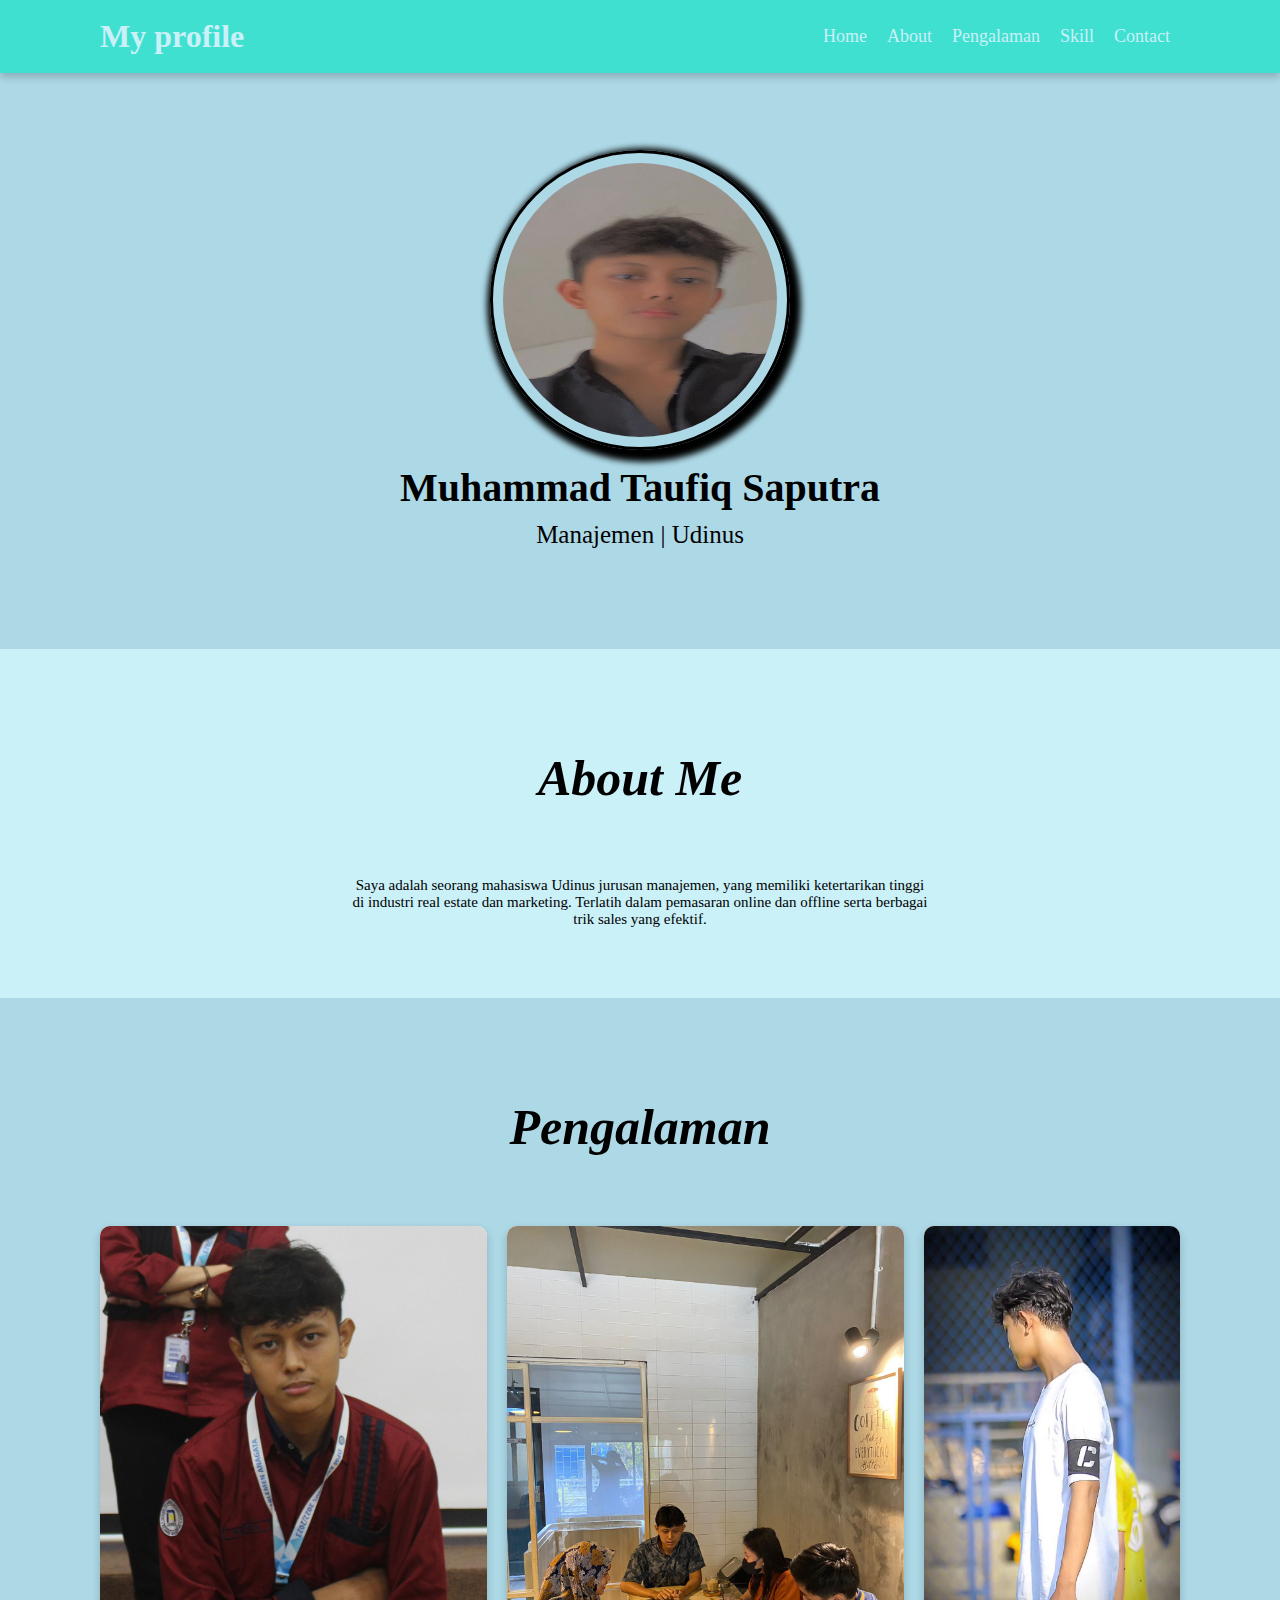
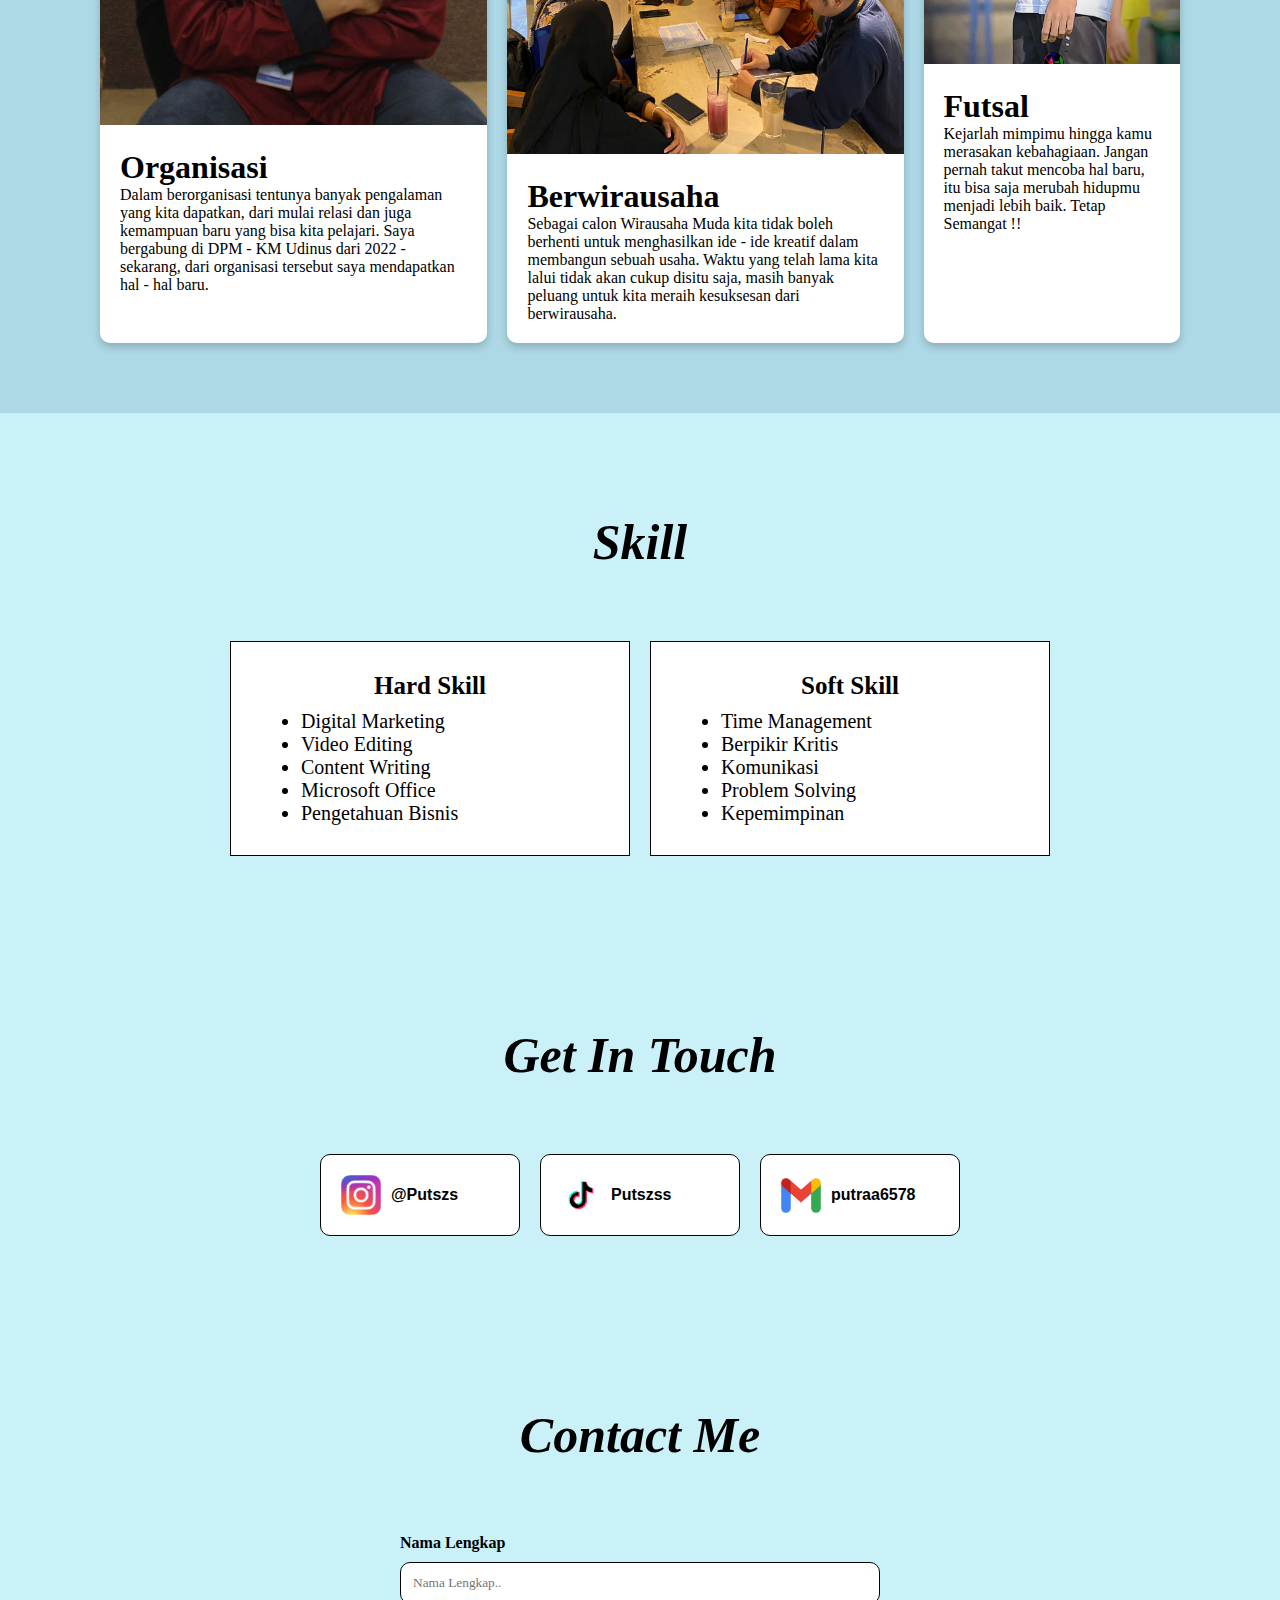
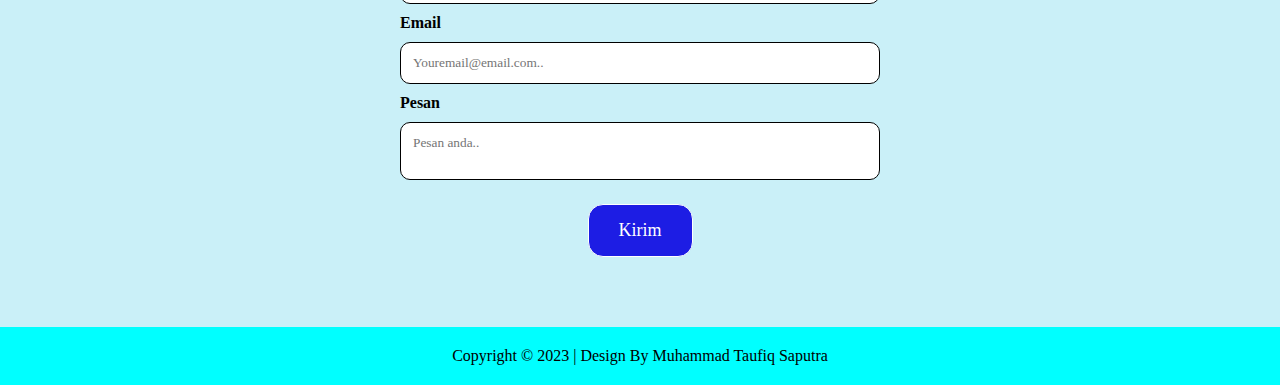
<file: minggu 2/Tugas/index.html>
<!DOCTYPE html>
<html lang="en">
  <head>
    <meta charset="UTF-8" />
    <meta name="viewport" content="width=device-width, initial-scale=1.0" />
    <title>Tugas Minggu 2</title>
    <link rel="stylesheet" href="style.css" />
  </head>
  <body>
    <nav>
      <div class="container">
        <div class="logo">
          <h1>My profile</h1>
        </div>
        <ul>
          <li><a href="#home">Home</a></li>
          <li><a href="#about">About</a></li>
          <li><a href="#pengalaman">Pengalaman</a></li>
          <li><a href="#skill">Skill</a></li>
          <li><a href="#contact">Contact</a></li>
        </ul>
      </div>
    </nav>
    <section id="home">
      <div class="container">
        <img src="img/Foto Biodata.jpeg" alt="" />
        <h1>Muhammad Taufiq Saputra</h1>
        <h4>Manajemen | Udinus</h4>
      </div>
    </section>
    <section id="about">
      <div class="container">
        <div class="title">
          <h1>About Me</h1>
        </div>
        <p>
          Saya adalah seorang mahasiswa Udinus jurusan manajemen, 
          yang memiliki ketertarikan tinggi di industri real estate dan marketing. Terlatih dalam pemasaran online dan offline serta berbagai trik sales yang efektif.
        </p>
      </div>
    </section>
    <section id="pengalaman">
      <div class="container">
        <div class="title">
          <h1>Pengalaman</h1>
        </div>
        <div class="card-container">
          <div class="card">
            <img src="img/WhatsApp Image 2023-10-13 at 00.40.41.jpeg" alt="" />
            <div class="card-text">
              <h1>Organisasi</h1>
              <p>
               Dalam berorganisasi tentunya banyak pengalaman yang kita dapatkan, dari mulai relasi dan juga kemampuan baru yang bisa kita pelajari. Saya bergabung di DPM - KM Udinus dari 2022 - sekarang, dari organisasi tersebut saya mendapatkan hal - hal baru.
              </p>
            </div>
          </div>
          <div class="card">
            <img src="img/WhatsApp Image 2023-10-13 at 01.23.19.jpeg" alt="" />
            <div class="card-text">
              <h1>Berwirausaha</h1>
              <p>
              Sebagai calon Wirausaha Muda kita tidak boleh berhenti untuk menghasilkan ide - ide kreatif dalam membangun sebuah usaha. Waktu yang telah lama kita lalui tidak akan cukup disitu saja, masih banyak peluang untuk kita meraih kesuksesan dari berwirausaha. 
              </p>
            </div>
          </div>
          <div class="card">
            <img src="img/WhatsApp Image 2023-10-13 at 01.31.32.jpeg" alt="" />
            <div class="card-text">
              <h1>Futsal</h1>
              <p>
               Kejarlah mimpimu hingga kamu merasakan kebahagiaan. Jangan pernah takut mencoba hal baru, itu bisa saja merubah hidupmu menjadi lebih baik. 
               Tetap Semangat !!
              </p>
            </div>
          </div>
        </div>
      </div>
    </section>
    <section id="skill">
      <div class="container">
        <div class="title">
          <h1>Skill</h1>
        </div>

        <div class="box-container">
          <div class="box">
            <h1>Hard Skill</h1>
            <ul>
              <li>Digital Marketing</li>
              <li>Video Editing</li>
              <li>Content Writing</li>
              <li>Microsoft Office</li>
              <li>Pengetahuan Bisnis</li>
            </ul>
          </div>
          <div class="box">
            <h1>Soft Skill</h1>
            <ul>
              <li>Time Management</li>
              <li>Berpikir Kritis</li>
              <li>Komunikasi</li>
              <li>Problem Solving</li>
              <li>Kepemimpinan</li>
            </ul>
          </div>
        </div>
      </div>
    </section>
    <section id="Contact">
<div class="container">
  <div class="sosmed">
    <div class="title">
      <h1>Get In Touch</h1>
    </div>
    <div class="box-container">
      <div class="box">
        <img src="img/download.jpg" alt="">
       <a href="https://instagram.com/putszs?utm_source=qr" target="_blank">@Putszs</a>
      </div>
      <div class="box-container">
        <div class="box">
          <img src="img/tiktok.png" alt="" >
          <a href="https://www.tiktok.com/@putszss?is_from_webapp=1&sender_device=pc" target="_blank">Putszss</a>
        </div>
        <div class="box-container">
          <div class="box">
            <img src="  img/emaill.png" alt="">
            <a href="putraa6578@gmail.com">putraa6578</a>
          </div>
    </div>
  </div>
</div>
    </section>
    <section id="contact">
      <div class="container">
        <div class="sosmed">
        </div>
    <div class="form-contact">
      <div class="title">
        <h1>Contact Me</h1>
      </div>
        <form>
          <label for="nama">Nama Lengkap</label><br />
          <input type="text" placeholder="Nama Lengkap.."/><br/>
          <label for="email">Email</label><br />
          <input type="email" placeholder="Youremail@email.com.."/><br />
          <label for="message">Pesan</label><br />
          <textarea placeholder="Pesan anda.."></textarea>
          <button>Kirim</button>
        </form>
      </div>
    </div>
      </section>
      <footer>
        Copyright © 2023 | Design By Muhammad Taufiq Saputra
      </footer>
  </body>
</html>
</file>
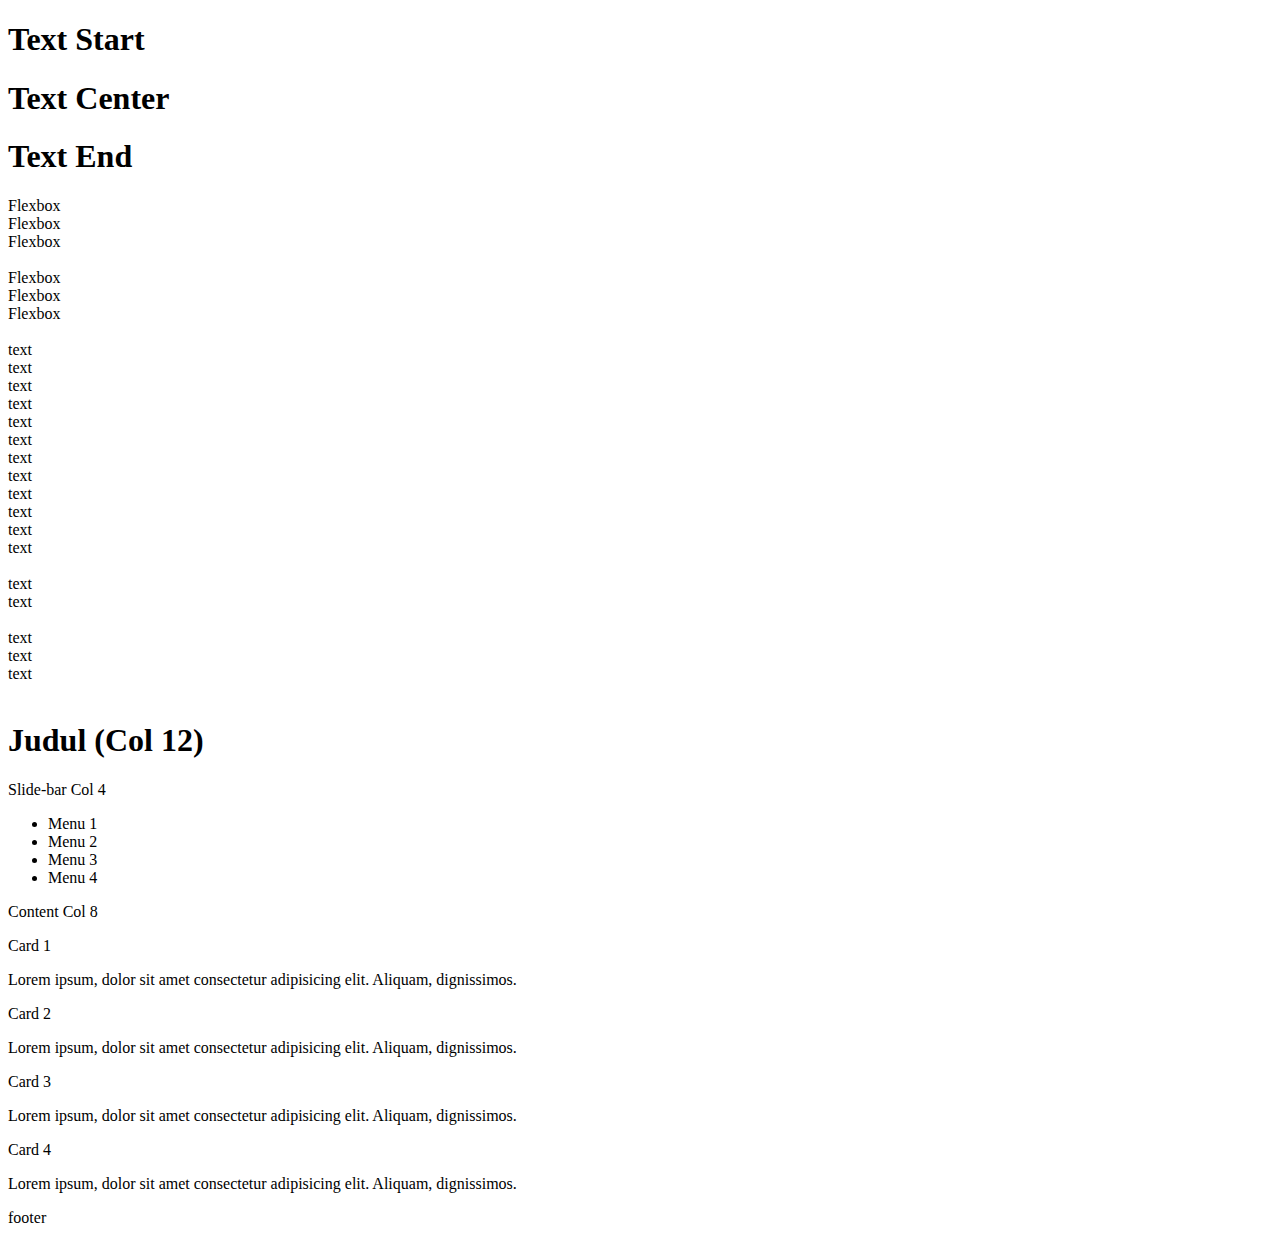
<file: minggu 3/latihan/index.html>
<!DOCTYPE html>
<html lang="en">
  <head>
    <meta charset="UTF-8" />
    <meta name="viewport" content="width=device-width, initial-scale=1.0" />
    <title>Belajar Bootstrap</title>
    <!-- CSS -->
    <link
      href="https://cdn.jsdelivr.net/npm/bootstrap@5.3.2/dist/css/bootstrap.min.css"
      rel="stylesheet"
      integrity="sha384-T3c6CoIi6uLrA9TneNEoa7RxnatzjcDSCmG1MXxSR1GAsXEV/Dwwykc2MPK8M2HN"
      crossorigin="anonymous"
    />
  </head>
  <body>
    <!-- Text Alignment, color, font weight -->
    <div class="p-4 bg-info bg-gradient bg-opacity-50 m-3"></div>
    <h1 class="text-start text-primary fs-5 fw-bold">Text Start</h1>
    <h1 class="text-center text-warning fs-3 fst-italic">Text Center</h1>
    <h1 class="text-end text-danger fs-1 fw-light">Text End</h1>

    <!-- Flexbox -->
    <div class="d-flex justify-content-center">
      <div
        class="box p-3 bg-danger text-warning fw-bold border border-warning border-5"
      >
        Flexbox
      </div>
      <div
        class="box p-3 bg-info text-danger fw-bold border border-start-0 border-danger border-3"
      >
        Flexbox
      </div>
      <div
        class="box p-3 bg-warning text-info fw-bold border border-start-0 border-info border-1"
      >
        Flexbox
      </div>
    </div>
    <br />

    <div class="d-flex justify-content-around">
      <div class="box p-3 bg-danger text-warning fw-bold rounded rounded-4">
        Flexbox
      </div>
      <div class="box p-3 bg-info text-danger fw-bold rounded-circle shadow-lg">
        Flexbox
      </div>
      <div class="box p-3 bg-warning text-info fw-bold rounded-pill">
        Flexbox
      </div>
    </div>
    <br />

    <!-- Layout Bootstrap -->
    <div class="row">
      <div class="col-1 bg-danger text-light">text</div>
      <div class="col-1 bg-warning text-light">text</div>
      <div class="col-1 bg-danger text-light">text</div>
      <div class="col-1 bg-warning text-light">text</div>
      <div class="col-1 bg-danger text-light">text</div>
      <div class="col-1 bg-warning text-light">text</div>
      <div class="col-1 bg-danger text-light">text</div>
      <div class="col-1 bg-warning text-light">text</div>
      <div class="col-1 bg-danger text-light">text</div>
      <div class="col-1 bg-warning text-light">text</div>
      <div class="col-1 bg-danger text-light">text</div>
      <div class="col-1 bg-warning text-light">text</div>
    </div>
    <br />
    <div class="row">
      <div class="col-6 bg-danger text-light">text</div>
      <div class="col-6 bg-warning text-light">text</div>
    </div>
    <br />
    <div class="row">
      <div class="col-4 bg-danger text-light">text</div>
      <div class="col-4 bg-warning text-light">text</div>
      <div class="col-4 bg-danger text-light">text</div>
    </div>
    <br />

    <div class="row">
      <div class="col-12 bg-danger text-light">
        <h1 class="text-center">Judul (Col 12)</h1>
      </div>
      <div class="col-4 bg-success text-light">
        <p>Slide-bar Col 4</p>
        <ul>
          <li>Menu 1</li>
          <li>Menu 2</li>
          <li>Menu 3</li>
          <li>Menu 4</li>
        </ul>
      </div>
      <div class="col-8 bg-info text-light">
        <p>Content Col 8</p>
        <div class="row">
          <div class="col-3 bg-dark">
            <p>Card 1</p>
            <p>
              Lorem ipsum, dolor sit amet consectetur adipisicing elit. Aliquam,
              dignissimos.
            </p>
          </div>
          <div class="col-3 bg-dark">
            <p>Card 2</p>
            <p>
              Lorem ipsum, dolor sit amet consectetur adipisicing elit. Aliquam,
              dignissimos.
            </p>
          </div>
          <div class="col-3 bg-dark">
            <p>Card 3</p>
            <p>
              Lorem ipsum, dolor sit amet consectetur adipisicing elit. Aliquam,
              dignissimos.
            </p>
          </div>
          <div class="col-3 bg-dark">
            <p>Card 4</p>
            <p>
              Lorem ipsum, dolor sit amet consectetur adipisicing elit. Aliquam,
              dignissimos.
            </p>
          </div>
        </div>
      </div>
    </div>
    <div class="col-12 bg-warning text-light">
      <p>footer</p>
    </div>
    <!-- JS Bootstrap -->
    <script
      src="https://cdn.jsdelivr.net/npm/bootstrap@5.3.2/dist/js/bootstrap.bundle.min.js"
      integrity="sha384-C6RzsynM9kWDrMNeT87bh95OGNyZPhcTNXj1NW7RuBCsyN/o0jlpcV8Qyq46cDfL"
      crossorigin="anonymous"
    ></script>
  </body>
</html>
</file>
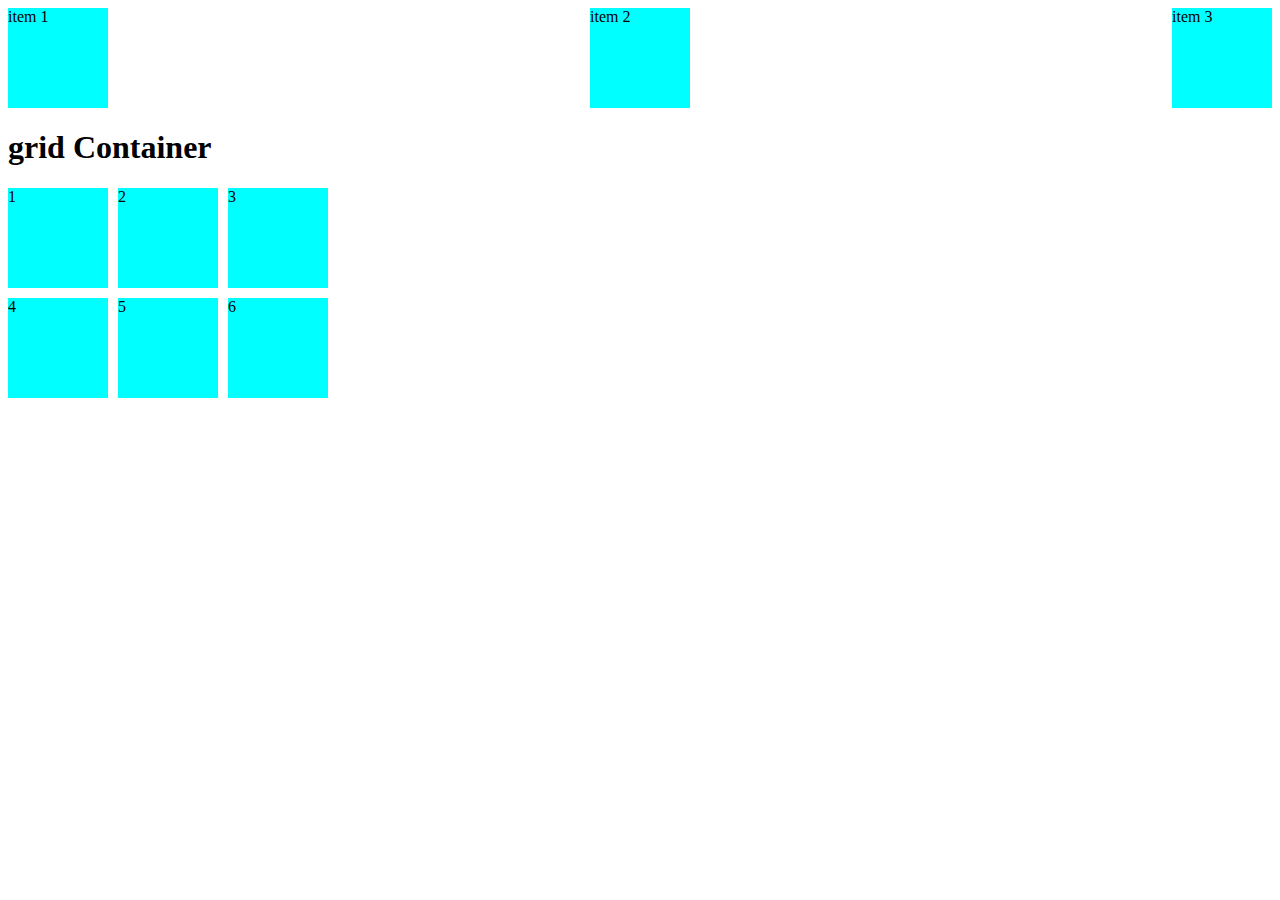
<file: minggu 2/Latihan/flexbox&grid/index.html>
<!DOCTYPE html>
<html lang="en">
  <head>
    <meta charset="UTF-8" />
    <meta name="viewport" content="width=device-width, initial-scale=1.0" />
    <title>Flexbox dan Grid</title>
    <link rel="stylesheet" href="style.css" />
  </head>
  <body>
    <div class="container">
      <div class="item">item 1</div>
      <div class="item">item 2</div>
      <div class="item">item 3</div>
    </div>
    <h1>grid Container</h1>
    <div class="grid-container">
      <div class="item">1</div>
      <div class="item">2</div>
      <div class="item">3</div>
      <div class="item">4</div>
      <div class="item">5</div>
      <div class="item">6</div>
    </div>
  </body>
</html>
</file>
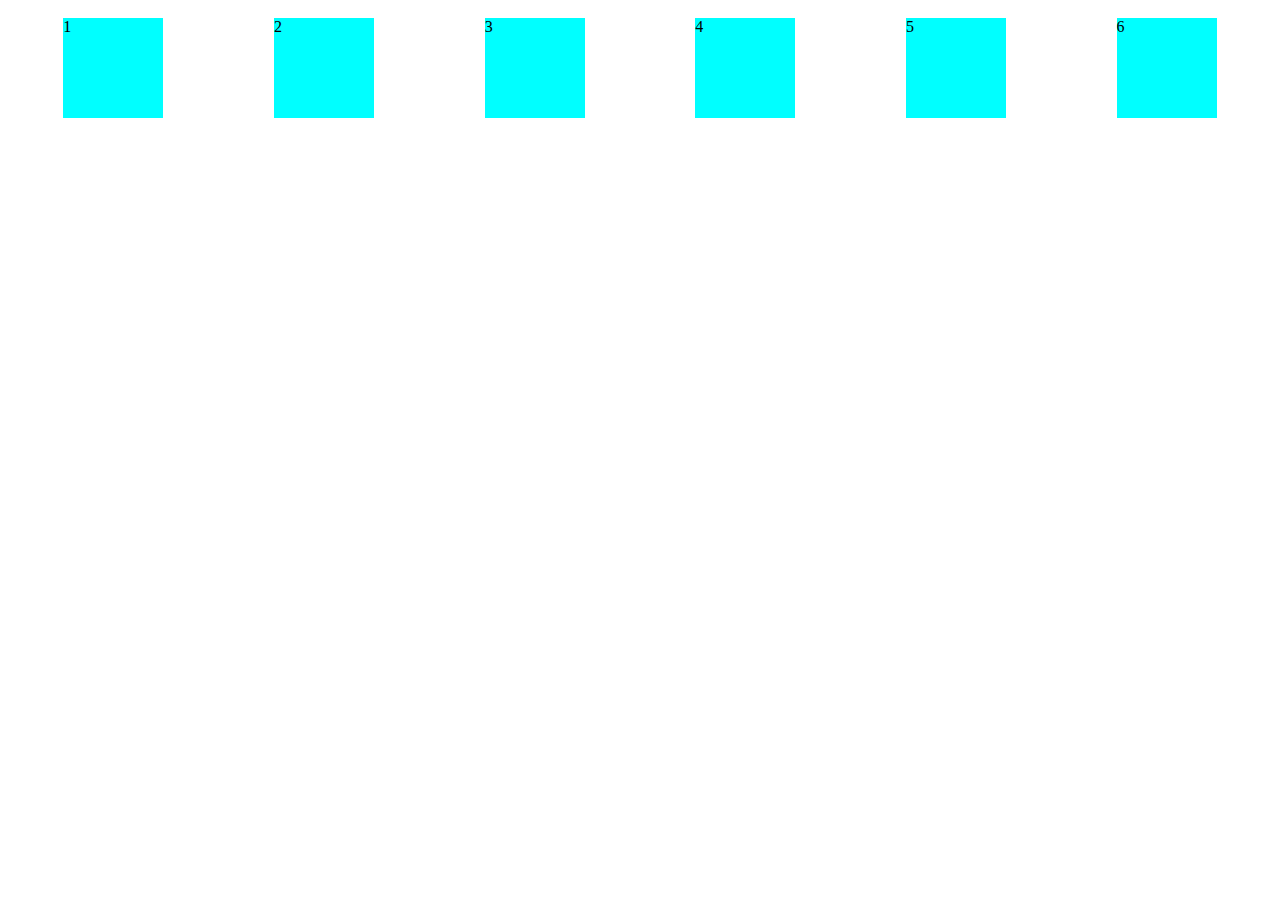
<file: minggu 2/Latihan/responsive/index.html>
<!DOCTYPE html>
<html lang="en">
  <head>
    <meta charset="UTF-8" />
    <meta name="viewport" content="width=device-width, initial-scale=1.0" />
    <title>Responsive</title>
    <link rel="stylesheet" href="style.css" />
  </head>
  <body>
    <div class="container">
      <div class="box">1</div>
      <div class="box">2</div>
      <div class="box">3</div>
      <div class="box">4</div>
      <div class="box">5</div>
      <div class="box">6</div>
    </div>
  </body>
</html>
</file>
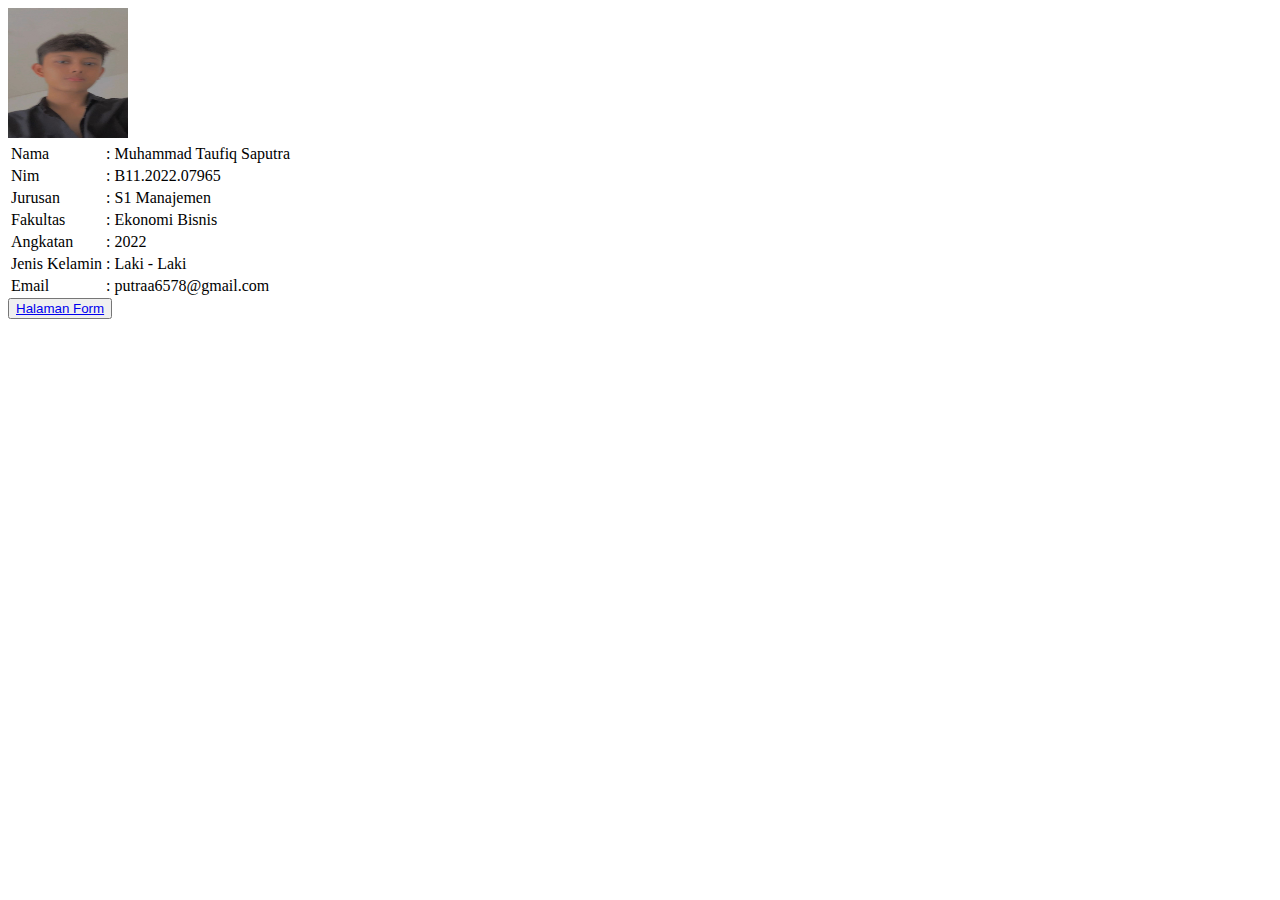
<file: Tugas/biodata.html>
<!DOCTYPE html>
<html lang="en">
  <head>
    <img
      src="/Latihan/image/Foto Biodata.jpeg"
      alt="gambar"
      width="120"
      height="130"
    />
    <br />
    <table border="0">
      <tr>
        <td>Nama</td>
        <td>:</td>
        <td>Muhammad Taufiq Saputra</td>
      </tr>
      <tr>
        <td>Nim</td>
        <td>:</td>
        <td>B11.2022.07965</td>
      </tr>
      <tr>
        <td>Jurusan</td>
        <td>:</td>
        <td>S1 Manajemen</td>
      </tr>
      <tr>
        <td>Fakultas</td>
        <td>:</td>
        <td>Ekonomi Bisnis</td>
      </tr>
      <tr>
        <td>Angkatan</td>
        <td>:</td>
        <td>2022</td>
      </tr>
      <tr>
        <td>Jenis Kelamin</td>
        <td>:</td>
        <td>Laki - Laki</td>
      </tr>
      <tr>
        <td>Email</td>
        <td>:</td>
        <td>putraa6578@gmail.com</td>
      </tr>
    </table>
    <form action="">
      <button><a href="form.html">Halaman Form</a></button>
    </form>
  </head>
</html>
</file>
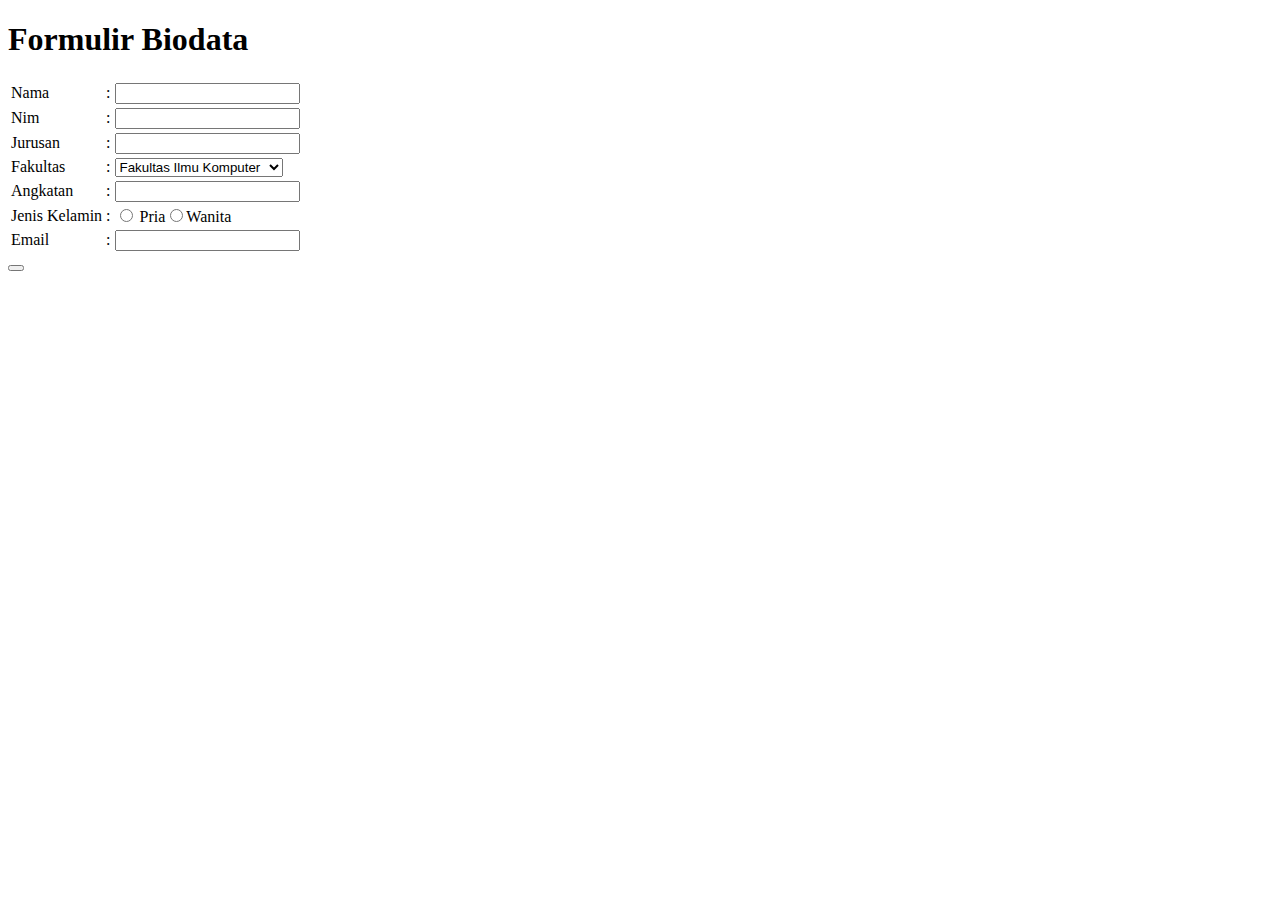
<file: Tugas/form.html>
<!DOCTYPE html>
<html lang="en">
<head>
<h1>Formulir Biodata</h1>
<form action="
"><table border="0">
<tr><td><label for="Nama">Nama</label></td><td>:</td>
<td><input type="text" name="Nama" id="Nama:"></td</tr>
<tr><td><label for="">Nim</label></td><td>:</td>
<td><input type="text" name="Nim" id="Nim:"></td></tr>
<tr><td><label for="">Jurusan</label></td><td>:</td>
<td><input type="text" name="Jurusan" id="Jurusan:"></td></tr>
<tr><td><label for="Fakultas">Fakultas</label></td><td>:</td>
<td><select name="Fakultas" id="Fakultas:"><option value="">Fakultas Ilmu Komputer</option><option value="">Fakultas Ekonomi Bisnis</option><option value="">Fakultas Teknik</option><option value="">Fakultas Kedokteran</option><option value="">Fakultas Ilmu Budaya</option></select></td></tr>
<tr><td><label for="Angkatan">Angkatan</label></td><td>:</td>
<td><input type="text" name="Angkatan" id="Angkatan"></td></tr>
<tr><td><label for="Pria">Jenis Kelamin</label></td><td>:</td>
<td><input type="radio" name="Gender" id="Pria">
<label for="Pria">Pria</label><input type="radio" name="Gender" id="Wanita"><label for="Wanita">Wanita</label></td></tr>
<tr><td><label for="">Email</label></td><td>:</td>
<td><input type="text" name="" id="Email"></td></tr></table>
<button></button>

</body>
</html>
</file>
<file: minggu 2/Tugas/style.css>
:root {
  background-color: #caf0f8;
}

* {
  box-sizing: border-box;
  margin: 0;
  font-family: "Times New Roman", Times, serif;
}

.container {
  margin-inline: 100px;
}

nav {
  background-color: turquoise;
  color: #000;
  padding-block: 18px;
  position: fixed;
  width: 100%;
  box-shadow: 0 4px 8px rgba(0, 0, 0, 0.2);
}

nav .container {
  display: flex;
  align-items: center;
  color: #caf0f8;
  background-color: turquoise;
}

nav ul {
  display: flex;
  list-style: none;
  margin-left: auto;
}

nav li a {
  text-decoration: none;
  color: #caf0f8;
  margin-inline: 10px;
  font-size: 18px;
  padding: 8px 0;
  transition: all;
  transition-duration: 300;
  border-bottom: 1px solid rgba(0, 0, 0, 0);
}
nav ul li a:hover {
  color: orange;
  border-bottom: 1px solid black;
}
#home {
  background-color: lightblue;
  text-align: center;
  padding-block: 100px;
  padding-top: 150px;
}

#home img {
  width: 300px;
  padding: 10px;
  height: 300px;
  border-radius: 100%;
  border: solid;
  box-shadow: 4px 5px 6px 7px rgb(0, 0, 0);
}

#home h1 {
  font-size: 40px;
  margin-block: 10px;
  font-family: Georgia, "Times New Roman", Times, serif;
}

#home h4 {
  font-size: 25px;
  font-weight: 200;
  font-family: Georgia, "Times New Roman", Times, serif;
}

section {
  padding-block: 70px;
}

.title {
  font-size: 25px;
  text-align: center;
  font-style: italic;
  padding-block: 30px;
  margin-bottom: 40px;
}

#about p {
  font-size: 15px;
  text-align: center;
  font-family: cursive;
  padding-inline: 250px;
}

#pengalaman {
  background-color: lightblue;
}

.card-container {
  display: flex;
  gap: 20px;
}

.card {
  background-color: white;
  border-radius: 10px;
  box-shadow: 0 4px 8px rgba(0, 0, 0, 0.2);
}

.card-text {
  padding: 20px;
}

.card img {
  width: 100%;
  border-radius: 10px 10px 0 0;
}

#skill .box-container {
  display: flex;
  justify-content: center;
  gap: 20px;
}

#skill .box {
  background-color: white;
  padding: 30px;
  border-radius: 10px 1px #000;
  border: solid 1px #000;
  width: 400px;
}

#skill .box h1 {
  font-size: 25px;
  text-align: center;
  margin-bottom: 10px;
}

#skill .box li {
  font-size: 20px;
}

.sosmed .box-container {
  justify-content: center;
  display: flex;
  gap: 20px;
}

.sosmed .box {
  display: flex;
  align-items: center;
  gap: 10px;
  background-color: white;
  border: solid 1px;
  border-radius: 10px;
  padding: 20px;
  width: 200px;
}

.sosmed .box:hover {
  background-color: #caf0f8;
}

.sosmed .box p {
  font-size: 20px;
}

.sosmed img {
  width: 40px;
}
.box a {
  text-decoration: none;
  color: black;
  font-family: "Franklin Gothic Medium", "Arial Narrow", Arial, sans-serif;
  font-weight: 600;
}
#contact form {
  padding-inline: 300px;
}

#contact input {
  width: 100%;
  padding: 12px;
  border-radius: 10px;
  border: solid 1px;
  margin-bottom: 10px;
  margin-block: 10px;
}

#contact label {
  font-weight: 600;
}

#contact textarea {
  width: 100%;
  padding: 12px;
  border-radius: 10px;
  border: solid 1px;
  margin-top: 10px;
  resize: none;
}

#contact button {
  background-color: rgb(29, 29, 228);
  color: white;
  display: block;
  margin-inline: auto;
  padding: 15px 30px;
  border-radius: 15px;
  border: solid 1px;
  font-size: 18px;
  margin-top: 20px;
}

footer {
  text-align: center;
  background-color: cyan;
  color: black;
  padding: 20px;
}
</file>
<file: minggu 2/Latihan/flexbox&grid/style.css>
* {
  box-sizing: border-box;
}
.container {
  display: flex;
  justify-content: space-between;
}
.item {
  background-color: aqua;
  width: 100px;
  height: 100px;
}
.grid-container {
  display: grid;
  grid-template-columns: 100px 100px 100px;
  grid-template-rows: 100px 100px;
  gap: 10px;
}
</file>
<file: minggu 2/Latihan/responsive/style.css>
.box {
  background-color: aqua;
  width: 100px;
  height: 100px;
  margin: 10px;
}
.container {
  justify-content: space-around;
  display: flex;
}
</file>
